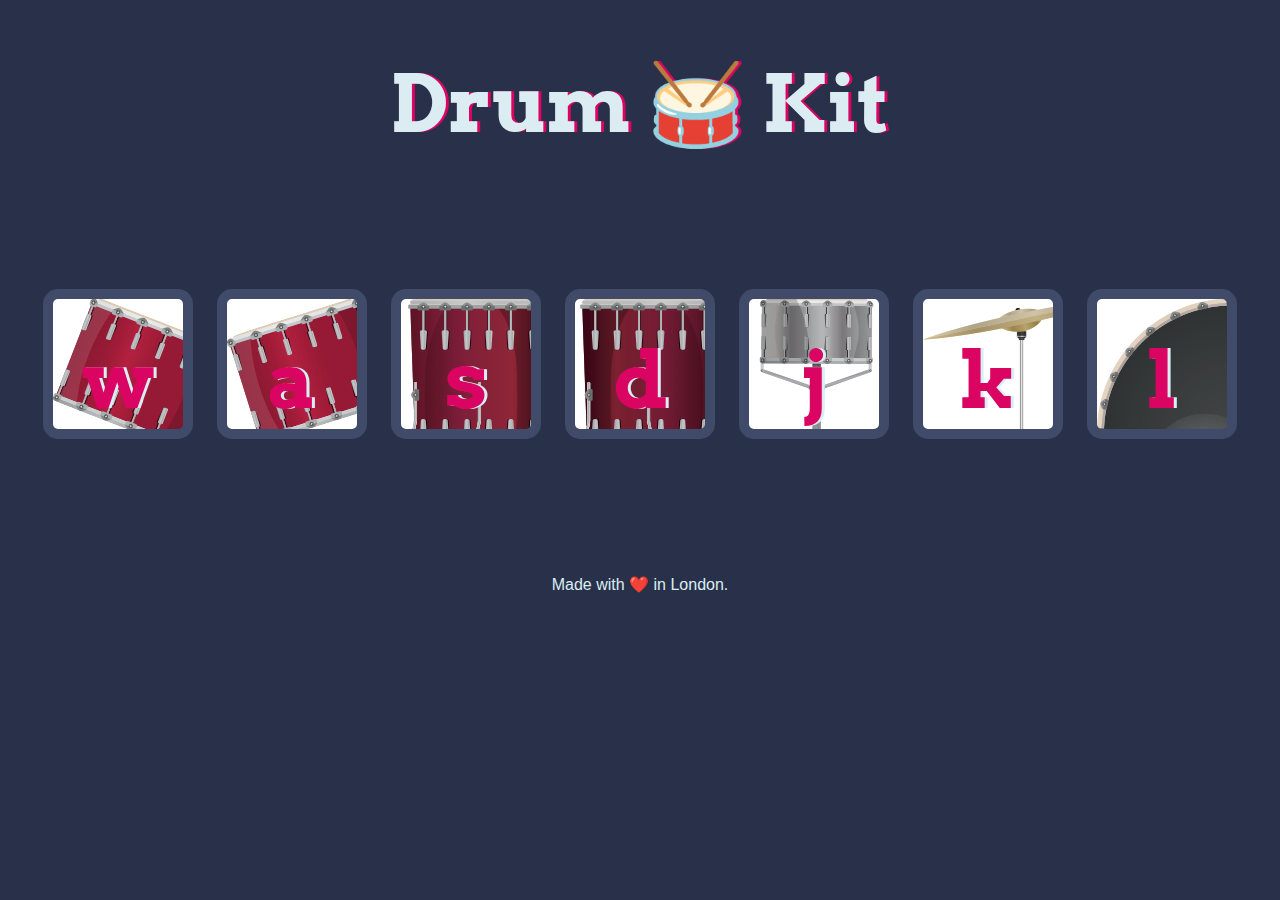
<file: index.html>
<!DOCTYPE html>
<html lang="en" dir="ltr">

<head>
  <meta charset="utf-8">
  <title>Drum Kit</title>
  <link rel="stylesheet" href="styles.css">
  <link href="https://fonts.googleapis.com/css?family=Arvo" rel="stylesheet">
</head>

<body>

  <h1 id="title">Drum 🥁 Kit</h1>
  <div class="set">
    <button class="w drum">w</button>
    <button class="a drum">a</button>
    <button class="s drum">s</button>
    <button class="d drum">d</button>
    <button class="j drum">j</button>
    <button class="k drum">k</button>
    <button class="l drum">l</button>
    <script src="index.js"></script>
  </div>


  <footer>
    Made with ❤️ in London.
  </footer>
</body>

</html>
</file>
<file: styles.css>
body {
  text-align: center;
  background-color: #283149;
}

h1 {
  font-size: 5rem;
  color: #DBEDF3;
  font-family: "Arvo", cursive;
  text-shadow: 3px 0 #DA0463;

}

footer {
  color: #DBEDF3;
  font-family: sans-serif;
}

.w {
  background-image: url("images//tom1.png");

}

.a {
  background-image: url("images//tom2.png");
}

.s {
  background-image: url("images//tom3.png");
}

.d {
  background-image: url("images//tom4.png");
}

.j {
  background-image: url("images//snare.png");
}

.k {
  background-image: url("images//crash.png");
}

.l {
  background-image: url("images//kick.png");
}

.set {
  margin: 10% auto;
}

.game-over {
  background-color: red;
  opacity: 0.8;
}

.pressed {
  box-shadow: 0 3px 4px 0 #DBEDF3;
  opacity: 0.5;
}

.red {
  color: red;
}

.drum {
  outline: none;
  border: 10px solid #404B69;
  font-size: 5rem;
  font-family: 'Arvo', cursive;
  line-height: 2;
  font-weight: 900;
  color: #DA0463;
  text-shadow: 3px 0 #DBEDF3;
  border-radius: 15px;
  display: inline-block;
  width: 150px;
  height: 150px;
  text-align: center;
  margin: 10px;
  background-color: white;
}
</file>
